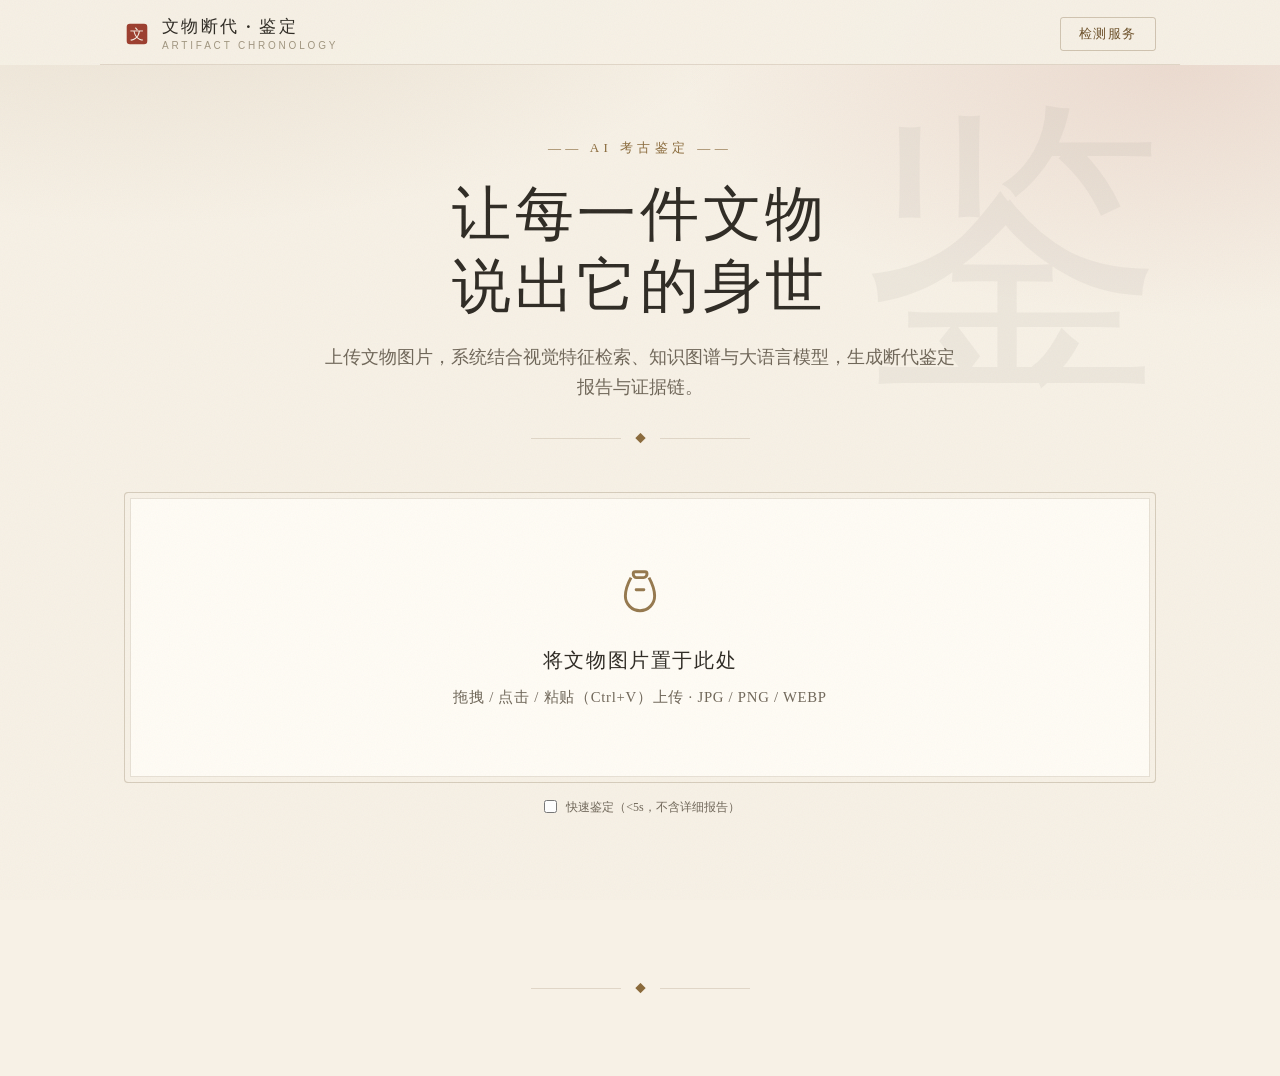
<file: frontend/index.html>
<!DOCTYPE html>
<html lang="zh-CN">

<head>
    <meta charset="UTF-8" />
    <meta name="viewport" content="width=device-width, initial-scale=1.0" />
    <meta name="theme-color" content="#f7f1e6" />
    <title>文物断代与鉴定 · 智能分析</title>
    <link rel="stylesheet" href="styles.css?v=15" />
</head>

<body>
    <!-- 顶栏（纸轴 + 印章） -->
    <header class="topbar">
        <div class="topbar-inner">
            <span class="brand">
                <svg class="brand-seal" viewBox="0 0 24 24" width="26" height="26" aria-hidden="true">
                    <rect x="2.5" y="2.5" width="19" height="19" rx="3" fill="currentColor" />
                    <text x="12" y="17" text-anchor="middle" font-size="13" fill="#f7f1e6" font-family="serif">文</text>
                </svg>
                <span class="brand-text">
                    <span class="brand-name">文物断代 · 鉴定</span>
                    <span class="brand-sub">ARTIFACT CHRONOLOGY</span>
                </span>
            </span>
            <button id="statusBtn" class="pill" type="button">检测服务</button>
        </div>
        <div class="hairline" aria-hidden="true"></div>
    </header>

    <main class="page">
        <!-- 首屏 -->
        <section class="hero">
            <p class="kicker">——&nbsp;AI 考古鉴定&nbsp;——</p>
            <h1 class="display">让每一件文物<br />说出它的身世</h1>
            <p class="subhead">上传文物图片，系统结合视觉特征检索、知识图谱与大语言模型，生成断代鉴定报告与证据链。</p>
            <div class="ornament" aria-hidden="true"><span></span>◆<span></span></div>
            <span class="hero-glyph" aria-hidden="true">鉴</span>
        </section>

        <!-- 上传区（装裱框） -->
        <section class="dropzone" id="dropzone" tabindex="0" role="button" aria-label="上传文物图片">
            <img id="preview" class="dz-preview" hidden alt="预览" />
            <div class="dz-idle" id="dzIdle">
                <svg class="dz-icon" viewBox="0 0 24 24" width="54" height="54" fill="none" stroke="currentColor"
                    stroke-width="1.3" aria-hidden="true">
                    <path d="M9.8 3h4.4c.5 0 .9.4.9.9V4c0 .9-.7 1.6-1.5 1.6h-3.2C9.7 5.6 9 4.9 9 4v-.1c0-.5.4-.9.9-.9z"
                        stroke-linejoin="round" />
                    <path d="M8 5.6c-1.2 2.2-2.5 4.9-2.5 8.2a6.5 6.5 0 0 0 13 0c0-3.3-1.3-6-2.5-8.2"
                        stroke-linejoin="round" />
                    <path d="M10.3 11h3.4" stroke-linecap="round" />
                </svg>
                <p class="dz-title">将文物图片置于此处</p>
                <p class="dz-sub">拖拽 / 点击 / 粘贴（Ctrl+V）上传 · JPG / PNG / WEBP</p>
            </div>
            <div class="dz-busy" id="dzBusy" hidden>
                <div class="spinner" aria-hidden="true"></div>
                <p class="dz-title">正在鉴定…</p>
                <p class="dz-sub">视觉特征 → 相似检索 → 知识图谱 → 大模型分析</p>
            </div>
            <input id="fileInput" type="file" accept="image/*" hidden />
        </section>

        <label class="fast-toggle">
            <input type="checkbox" id="fastToggle" />
            <span>快速鉴定（&lt;5s，不含详细报告）</span>
        </label>

        <!-- 结果区（分析期间显示骨架屏，完成后显示内容） -->
        <section id="results" class="results" hidden>
            <div class="results-head">
                <h2 class="results-title">鉴定报告</h2>
                <span id="elapsed" class="elapsed" hidden></span>
            </div>

            <!-- 骨架屏 -->
            <div id="skeleton" class="skeleton" hidden>
                <div class="sk-card sk-conclusion"></div>
                <div class="sk-card sk-report"></div>
                <div class="sk-grid">
                    <div class="sk-card"></div>
                    <div class="sk-card"></div>
                </div>
            </div>

            <!-- 真实内容 -->
            <div id="content" class="content" hidden>
                <div class="card conclusion-card reveal">
                    <div class="card-label">鉴定结论</div>
                    <div class="conclusion-row">
                        <div class="con-item"><span class="con-k">年代</span><span id="conPeriod" class="con-v">—</span>
                        </div>
                        <div class="con-item"><span class="con-k">文化</span><span id="conCulture" class="con-v">—</span>
                        </div>
                        <div class="con-item"><span class="con-k">置信度</span><span id="conConf"
                                class="con-v con-conf">—</span></div>
                    </div>
                </div>

                <div class="card reveal d1">
                    <div class="card-label">智能分析</div>
                    <div id="llmAnalysis" class="llm-text"></div>
                </div>

                <div class="card reveal d2">
                    <div class="card-label">相似文物</div>
                    <div id="simGallery" class="sim-gallery sim-gallery-h"></div>
                </div>

                <div class="card reveal d3">
                    <div class="card-label">时间轴 · 文化分布</div>
                    <div id="timeline" class="timeline"></div>
                    <div id="cultureZone" class="culture-zone"></div>
                </div>

                <div class="card reveal d4">
                    <div class="card-label">证据链图谱 <span class="hint">悬停查看详情</span></div>
                    <div id="graph" class="graph-canvas"></div>
                </div>
            </div>

            <p id="serviceNote" class="note" hidden></p>
        </section>

        <!-- 文物详情弹窗 -->
        <div id="detailModal" class="modal" hidden>
            <div class="modal-backdrop" id="modalBackdrop"></div>
            <div class="modal-card" role="dialog" aria-modal="true" aria-label="文物详情">
                <button type="button" class="modal-close" id="modalClose" aria-label="关闭">×</button>
                <img id="detailImg" class="detail-img" alt="" />
                <div class="detail-body">
                    <h3 id="detailTitle" class="detail-title"></h3>
                    <div id="detailMeta" class="detail-meta"></div>
                    <p id="detailDesc" class="detail-desc"></p>
                    <a id="detailUrl" class="detail-url" target="_blank" rel="noopener">查看馆藏来源 ↗</a>
                </div>
            </div>
        </div>
    </main>

    <footer class="footer">
        <div class="ornament" aria-hidden="true"><span></span>◆<span></span></div>
    </footer>

    <script src="app.js?v=18"></script>
</body>

</html>
</file>
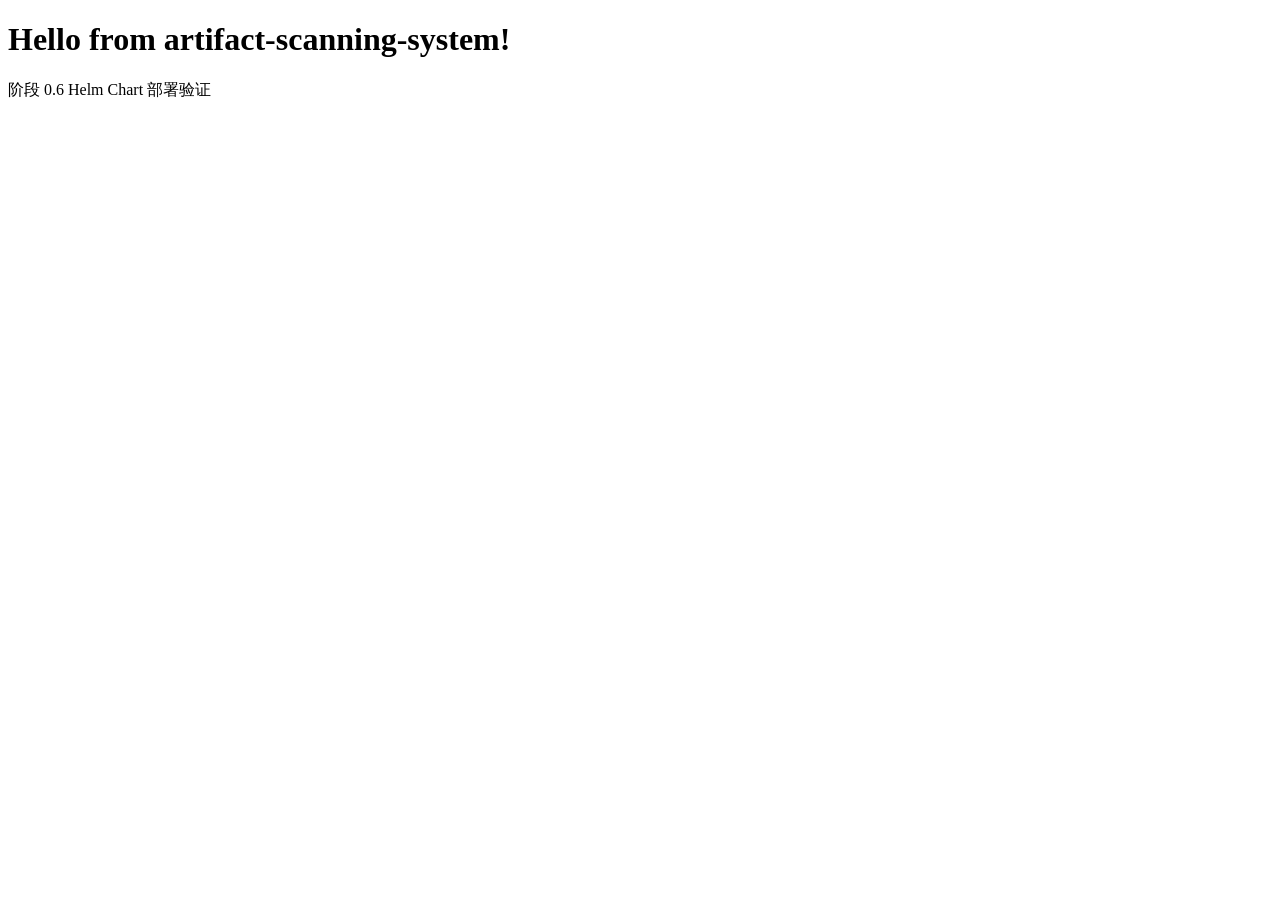
<file: apps/hello-world/index.html>
<!DOCTYPE html>
<html lang="zh-CN">

<head>
    <meta charset="utf-8">
    <title>Hello</title>
</head>

<body>
    <h1>Hello from artifact-scanning-system!</h1>
    <p>阶段 0.6 Helm Chart 部署验证</p>
</body>

</html>
</file>
<file: frontend/styles.css>
/* ============================================================
   styles.css —— 阶段 6 前端 · 文博典藏风格（全重写）
   视觉语言：暖纸底色、青铜金 + 印泥红、衬线排印、
   装裱框线、印章元素、宣纸噪点、暗色夜馆模式。
   ============================================================ */
:root {
  /* 纸与墨（浅色 · 昼） */
  --paper: #f7f1e6;
  --paper-2: #ece1cd;
  --card: #fffcf5;
  --ink: #2e2a23;
  --ink-2: #6f6658;
  --ink-3: #a0957f;
  /* 青铜金 / 印泥红 / 松石绿 */
  --bronze: #8a6a3b;
  --bronze-deep: #6b4f27;
  --bronze-soft: rgba(138, 106, 59, 0.14);
  --seal: #9c3d2e;
  --seal-soft: rgba(156, 61, 46, 0.12);
  --jade: #3d6b4f;
  /* 证据链类型色板 */
  --c-culture: #3d6b4f;
  --c-period: #3f5878;
  --c-material: #96604a;
  --c-form: #5f7f74;
  --c-decoration: #a24e5f;
  /* 线条 / 阴影 */
  --line: rgba(107, 79, 39, 0.28);
  --line-soft: rgba(107, 79, 39, 0.16);
  --shadow: 0 1px 2px rgba(74, 54, 26, 0.05), 0 10px 30px rgba(74, 54, 26, 0.08);
  --shadow-lg: 0 2px 4px rgba(74, 54, 26, 0.06), 0 18px 48px rgba(74, 54, 26, 0.14);
  /* 字体与缓动 */
  --serif: "Noto Serif SC", "Source Han Serif SC", "Songti SC", "STSong",
    "SimSun", Georgia, "Times New Roman", serif;
  --sans: -apple-system, BlinkMacSystemFont, "Segoe UI", "PingFang SC",
    "Microsoft YaHei", sans-serif;
  --ease: cubic-bezier(0.4, 0, 0.2, 1);
}

/* 暗色（夜 · 博物馆之夜） */
@media (prefers-color-scheme: dark) {
  :root {
    --paper: #17130d;
    --paper-2: #221b12;
    --card: #211b13;
    --ink: #ece4d4;
    --ink-2: #a99c85;
    --ink-3: #7c715f;
    --bronze: #c9a86a;
    --bronze-deep: #ddc08a;
    --bronze-soft: rgba(201, 168, 106, 0.16);
    --seal: #d06a52;
    --seal-soft: rgba(208, 106, 82, 0.16);
    --jade: #7fb494;
    /* 证据链类型色板（暗色提亮） */
    --c-culture: #7fb494;
    --c-period: #7f9cc0;
    --c-material: #c08a6e;
    --c-form: #8fae9f;
    --c-decoration: #cc7488;
    --line: rgba(201, 168, 106, 0.32);
    --line-soft: rgba(201, 168, 106, 0.18);
    --shadow: 0 1px 2px rgba(0, 0, 0, 0.5), 0 10px 30px rgba(0, 0, 0, 0.45);
    --shadow-lg: 0 2px 4px rgba(0, 0, 0, 0.55), 0 18px 48px rgba(0, 0, 0, 0.6);
  }
}

* {
  box-sizing: border-box;
}

/* 显式声明：hidden 属性始终隐藏（防止被 .dz-busy{display:flex} 等规则覆盖） */
[hidden] {
  display: none !important;
}

html,
body {
  margin: 0;
  padding: 0;
  color: var(--ink);
  font-family: var(--serif);
  font-synthesis: none;
  -webkit-font-smoothing: antialiased;
  -moz-osx-font-smoothing: grayscale;
  line-height: 1.7;
}

body {
  min-height: 100vh;
  background:
    radial-gradient(1100px 520px at 12% -8%, var(--bronze-soft), transparent 60%),
    radial-gradient(900px 460px at 92% 6%, var(--seal-soft), transparent 55%),
    var(--paper);
}

/* 宣纸噪点（极淡，全屏覆盖） */
body::after {
  content: "";
  position: fixed;
  inset: 0;
  pointer-events: none;
  z-index: 60;
  opacity: 0.05;
  background-image: url("data:image/svg+xml,%3Csvg xmlns='http://www.w3.org/2000/svg' width='140' height='140'%3E%3Cfilter id='n'%3E%3CfeTurbulence type='fractalNoise' baseFrequency='0.85' numOctaves='2'/%3E%3C/filter%3E%3Crect width='140' height='140' filter='url(%23n)'/%3E%3C/svg%3E");
}

::selection {
  background: var(--bronze-soft);
}

/* ---- 顶栏（纸轴 + 印章） ---- */
.topbar {
  position: sticky;
  top: 0;
  z-index: 10;
  background: var(--paper);
  background: color-mix(in srgb, var(--paper) 92%, transparent);
}

.topbar-inner {
  max-width: 1080px;
  margin: 0 auto;
  padding: 16px 24px 12px;
  display: flex;
  align-items: center;
  justify-content: space-between;
}

.brand {
  display: inline-flex;
  align-items: center;
  gap: 12px;
}

.brand-seal {
  color: var(--seal);
  flex-shrink: 0;
}

.brand-text {
  display: flex;
  flex-direction: column;
  line-height: 1.35;
}

.brand-name {
  font-size: 17px;
  font-weight: 700;
  letter-spacing: 0.14em;
}

.brand-sub {
  font-family: var(--sans);
  font-size: 10px;
  letter-spacing: 0.28em;
  color: var(--ink-3);
}

.hairline {
  max-width: 1080px;
  margin: 0 auto;
  border-top: 1px solid var(--line-soft);
}

.pill {
  border: 1px solid var(--line);
  background: transparent;
  color: var(--bronze-deep);
  font-family: var(--serif);
  font-size: 13px;
  letter-spacing: 0.12em;
  padding: 7px 18px;
  border-radius: 3px;
  cursor: pointer;
  transition: background 180ms var(--ease), color 180ms var(--ease),
    transform 120ms var(--ease);
}

.pill:hover {
  background: var(--bronze-soft);
}

.pill:active {
  transform: scale(0.97);
}

.pill.up {
  color: var(--jade);
}

.pill.down {
  color: var(--seal);
}

/* ---- 布局 ---- */
.page {
  max-width: 1080px;
  margin: 0 auto;
  padding: 72px 24px 96px;
}

.hero {
  position: relative;
  text-align: center;
  margin-bottom: 44px;
}

.kicker {
  font-size: 13px;
  letter-spacing: 0.34em;
  color: var(--bronze);
  margin: 0 0 18px;
}

.display {
  font-size: clamp(2.3rem, 6vw, 3.7rem);
  line-height: 1.22;
  letter-spacing: 0.06em;
  font-weight: 600;
  margin: 0 0 20px;
}

.subhead {
  color: var(--ink-2);
  font-size: clamp(1rem, 2vw, 1.12rem);
  max-width: 640px;
  margin: 0 auto;
}

.ornament {
  display: flex;
  align-items: center;
  justify-content: center;
  gap: 14px;
  color: var(--bronze);
  font-size: 11px;
  margin: 26px auto 0;
  max-width: 320px;
}

.ornament span {
  flex: 1;
  max-width: 90px;
  border-top: 1px solid var(--line-soft);
}

.hero-glyph {
  position: absolute;
  right: -10px;
  top: -40px;
  font-size: clamp(10rem, 26vw, 19rem);
  line-height: 1;
  color: var(--ink);
  opacity: 0.045;
  font-weight: 700;
  user-select: none;
  pointer-events: none;
}

/* ---- 上传区（装裱框） ---- */
.dropzone {
  position: relative;
  background: var(--card);
  border: 1px solid var(--line);
  box-shadow:
    inset 0 0 0 5px var(--paper),
    inset 0 0 0 6px var(--line-soft);
  border-radius: 4px;
  padding: 72px 24px;
  text-align: center;
  cursor: pointer;
  transition: border-color 200ms var(--ease), background 200ms var(--ease),
    transform 180ms var(--ease), box-shadow 200ms var(--ease);
}

.dropzone:hover {
  border-color: var(--bronze);
  box-shadow:
    inset 0 0 0 5px var(--paper),
    inset 0 0 0 6px var(--bronze-soft),
    var(--shadow);
}

.dropzone:active {
  transform: scale(0.994);
}

.dropzone.dragover {
  border-color: var(--bronze);
  background: var(--bronze-soft);
}

.dropzone:focus-visible {
  outline: 2px solid var(--bronze);
  outline-offset: 3px;
}

.dz-icon {
  color: var(--bronze);
  margin-bottom: 16px;
  opacity: 0.9;
}

.dz-title {
  font-size: 1.25rem;
  font-weight: 700;
  letter-spacing: 0.08em;
  margin: 0 0 8px;
}

.dz-sub {
  color: var(--ink-2);
  font-size: 0.92rem;
  margin: 0;
  letter-spacing: 0.05em;
}

.dz-preview {
  max-width: 260px;
  max-height: 260px;
  width: auto;
  object-fit: cover;
  border: 6px solid var(--card);
  outline: 1px solid var(--line);
  box-shadow: var(--shadow-lg);
  margin: 0 auto 18px;
  display: block;
  animation: pop 360ms var(--ease) both;
}

.dz-busy {
  display: flex;
  flex-direction: column;
  align-items: center;
  gap: 6px;
}

.spinner {
  width: 36px;
  height: 36px;
  border-radius: 50%;
  border: 2px solid var(--bronze-soft);
  border-top-color: var(--bronze);
  animation: spin 1s linear infinite;
  margin-bottom: 10px;
}

/* 快速鉴定开关 */
.fast-toggle {
  display: flex;
  align-items: center;
  justify-content: center;
  gap: 6px;
  margin: 14px auto 0;
  font-size: 12px;
  color: var(--ink-2);
  cursor: pointer;
  user-select: none;
}

.fast-toggle input {
  accent-color: var(--bronze);
}

/* ---- 结果区 ---- */
.results {
  margin-top: 48px;
}

.results-head {
  display: flex;
  align-items: baseline;
  justify-content: space-between;
  margin: 0 0 20px;
}

.results-title {
  font-size: 1.6rem;
  font-weight: 700;
  letter-spacing: 0.12em;
  margin: 0;
  padding-left: 14px;
  border-left: 4px solid var(--bronze);
}

.elapsed {
  color: var(--ink-3);
  font-size: 0.85rem;
  font-family: var(--sans);
  font-variant-numeric: tabular-nums;
}

.card {
  background: var(--card);
  border: 1px solid var(--line-soft);
  border-radius: 4px;
  padding: 28px;
  margin-bottom: 20px;
  box-shadow: var(--shadow);
}

.card-label {
  font-size: 13px;
  font-weight: 700;
  letter-spacing: 0.3em;
  color: var(--bronze-deep);
  margin-bottom: 16px;
}

.conclusion-row {
  display: flex;
  flex-wrap: wrap;
  gap: 44px;
}

.con-item {
  display: flex;
  flex-direction: column;
}

.con-k {
  font-size: 12px;
  letter-spacing: 0.2em;
  color: var(--ink-2);
  margin-bottom: 6px;
}

.con-v {
  font-size: 1.9rem;
  font-weight: 700;
  letter-spacing: 0.04em;
}

.con-conf {
  color: var(--seal);
}

.grid {
  display: grid;
  grid-template-columns: 1fr 1.5fr;
  gap: 20px;
}

/* 逐块揭示动画（stagger） */
.reveal {
  animation: rise 520ms var(--ease) both;
}

.reveal.d1 {
  animation-delay: 80ms;
}

.reveal.d2 {
  animation-delay: 160ms;
}

.reveal.d3 {
  animation-delay: 240ms;
}

.llm-text {
  white-space: pre-wrap;
  font-size: 0.98rem;
  color: var(--ink);
  line-height: 1.9;
}

/* 报告小标题行（【年代】等） */
.rp-tag {
  color: var(--bronze-deep);
  font-weight: 700;
  letter-spacing: 0.08em;
}

/* 报告章节标题（### / 一、 等） */
.rp-h {
  display: inline-block;
  font-weight: 700;
  color: var(--bronze-deep);
  font-size: 1.04rem;
  letter-spacing: 0.06em;
  margin-top: 10px;
}

/* 键值卡（LLM 返回 JSON 时的格式化展示） */
.kv {
  display: flex;
  justify-content: space-between;
  gap: 16px;
  padding: 10px 0;
  border-bottom: 1px solid var(--line-soft);
  font-size: 0.95rem;
}

.kv:last-child {
  border-bottom: 0;
}

.kv-k {
  color: var(--ink-2);
  flex-shrink: 0;
}

.kv-v {
  text-align: right;
  color: var(--bronze-deep);
  font-variant-numeric: tabular-nums;
}

.sim-list {
  list-style: none;
  margin: 0;
  padding: 0;
}

.sim-list li {
  display: flex;
  justify-content: space-between;
  align-items: baseline;
  gap: 12px;
  padding: 12px 0;
  border-bottom: 1px solid var(--line-soft);
  font-size: 0.95rem;
  transition: background 150ms var(--ease);
}

.sim-list li:hover {
  background: var(--bronze-soft);
}

.sim-list li:last-child {
  border-bottom: 0;
}

.sim-score {
  color: var(--bronze);
  font-variant-numeric: tabular-nums;
  flex-shrink: 0;
  font-size: 0.88rem;
}

.graph-canvas {
  min-height: 280px;
  display: flex;
  align-items: center;
  justify-content: center;
  color: var(--ink-2);
}

.graph-wrap {
  width: 100%;
}

.graph-canvas svg {
  width: 100%;
  height: auto;
  display: block;
  font-family: var(--serif);
  overflow: visible;
}

.graph-empty {
  text-align: center;
  margin: 24px 0;
}

/* 中心 → 相似文物的虚线线索 */
.g-link {
  stroke: var(--line-soft);
  stroke-width: 1.2;
  stroke-dasharray: 3 5;
}

/* 关系边（分色） */
.g-e-culture,
.g-e-period,
.g-e-material,
.g-e-form,
.g-e-decoration,
.g-e-other {
  fill: none;
  stroke-width: 1.7;
  opacity: 0.85;
}

.g-e-culture {
  stroke: var(--c-culture);
}

.g-e-period {
  stroke: var(--c-period);
}

.g-e-material {
  stroke: var(--c-material);
}

.g-e-form {
  stroke: var(--c-form);
}

.g-e-decoration {
  stroke: var(--c-decoration);
}

.g-e-other {
  stroke: var(--ink-3);
}

/* 箭头（分色） */
.g-m-culture {
  fill: var(--c-culture);
}

.g-m-period {
  fill: var(--c-period);
}

.g-m-material {
  fill: var(--c-material);
}

.g-m-form {
  fill: var(--c-form);
}

.g-m-decoration {
  fill: var(--c-decoration);
}

/* 节点 */
.g-node-q {
  fill: var(--seal);
}

.g-node-q-t {
  fill: var(--paper);
  font-weight: 700;
  letter-spacing: 0.1em;
}

.g-node-a circle {
  fill: var(--bronze-soft);
  stroke: var(--bronze);
  stroke-width: 1.7;
}

.g-node-a .g-node-lbl {
  fill: var(--ink);
  font-weight: 600;
}

.g-node-cul rect,
.g-node-per rect,
.g-node-mat rect,
.g-node-frm rect,
.g-node-dec rect {
  stroke-width: 1.4;
}

.g-node-cul rect {
  fill: color-mix(in srgb, var(--c-culture) 15%, transparent);
  stroke: var(--c-culture);
}

.g-node-per rect {
  fill: color-mix(in srgb, var(--c-period) 15%, transparent);
  stroke: var(--c-period);
}

.g-node-mat rect {
  fill: color-mix(in srgb, var(--c-material) 15%, transparent);
  stroke: var(--c-material);
}

.g-node-frm rect {
  fill: color-mix(in srgb, var(--c-form) 15%, transparent);
  stroke: var(--c-form);
}

.g-node-dec rect {
  fill: color-mix(in srgb, var(--c-decoration) 15%, transparent);
  stroke: var(--c-decoration);
}

.g-node-lbl {
  fill: var(--ink);
}

/* 图例 */
.graph-legend {
  display: flex;
  flex-wrap: wrap;
  justify-content: center;
  gap: 6px 18px;
  margin-top: 16px;
  font-family: var(--sans);
  font-size: 12px;
  color: var(--ink-2);
}

.lg-dot,
.lg-line {
  display: inline-block;
  margin-right: 6px;
  vertical-align: middle;
}

.lg-dot {
  width: 10px;
  height: 10px;
  border-radius: 50%;
}

.lg-line {
  width: 18px;
  height: 3px;
  border-radius: 2px;
}

.lg-q {
  background: var(--seal);
}

.lg-a {
  background: var(--bronze);
}

.lg-culture {
  background: var(--c-culture);
}

.lg-period {
  background: var(--c-period);
}

.lg-material {
  background: var(--c-material);
}

.lg-form {
  background: var(--c-form);
}

.lg-decoration {
  background: var(--c-decoration);
}

/* ---- 骨架屏 ---- */
.skeleton {
  margin-top: 4px;
}

.sk-card {
  position: relative;
  overflow: hidden;
  height: 120px;
  border: 1px solid var(--line-soft);
  border-radius: 4px;
  margin-bottom: 20px;
  background: var(--card);
}

/* 浪花：渐变软边高亮条，从左完全移出右框后再循环 */
.sk-card::before {
  content: "";
  position: absolute;
  top: 0;
  bottom: 0;
  left: -100%;
  width: 100%;
  background: linear-gradient(90deg,
      transparent 0%,
      var(--paper-2) 45%,
      var(--paper-2) 55%,
      transparent 100%);
  animation: shimmer 1.6s ease-in-out infinite;
  will-change: transform;
}

.sk-grid {
  display: grid;
  grid-template-columns: 1fr 1.5fr;
  gap: 20px;
}

.sk-card.sk-conclusion {
  height: 140px;
}

.sk-card.sk-report {
  height: 340px;
}

.note {
  color: var(--seal);
  font-size: 0.9rem;
  text-align: center;
  margin-top: 16px;
}

.footer {
  text-align: center;
  color: var(--ink-3);
  font-size: 0.85rem;
  padding: 40px 0 64px;
}

.footer .ornament {
  margin-bottom: 14px;
}

.footer p {
  margin: 0;
  letter-spacing: 0.1em;
}

/* ---- 相似文物画廊（横向展开） ---- */
.sim-gallery {
  display: flex;
  gap: 14px;
  overflow-x: auto;
  padding-bottom: 6px;
  scroll-snap-type: x proximity;
}

.sim-card {
  flex: 0 0 172px;
  scroll-snap-align: start;
  border: 1px solid var(--line-soft);
  border-radius: 6px;
  overflow: hidden;
  background: var(--paper);
  cursor: pointer;
  display: flex;
  flex-direction: column;
  transition: transform 180ms var(--ease), box-shadow 180ms var(--ease);
}

.sim-card:hover {
  transform: translateY(-2px);
  box-shadow: var(--shadow);
}

.sim-thumb {
  position: relative;
  aspect-ratio: 1 / 1;
  background: var(--paper-2);
  display: flex;
  align-items: center;
  justify-content: center;
  overflow: hidden;
}

.sim-thumb img {
  width: 100%;
  height: 100%;
  object-fit: cover;
  display: block;
}

.sim-thumb .sim-fallback {
  color: var(--ink-3);
  font-size: 12px;
  padding: 8px;
  text-align: center;
}

.sim-score {
  position: absolute;
  top: 6px;
  right: 6px;
  background: var(--seal);
  color: #fff;
  font-size: 11px;
  padding: 2px 7px;
  border-radius: 999px;
  font-variant-numeric: tabular-nums;
}

.sim-meta {
  padding: 8px 10px 10px;
}

.sim-meta .sim-title {
  font-size: 12.5px;
  line-height: 1.4;
  color: var(--ink);
  display: -webkit-box;
  -webkit-line-clamp: 2;
  -webkit-box-orient: vertical;
  overflow: hidden;
  min-height: 35px;
}

.sim-meta .sim-src {
  margin-top: 4px;
  font-size: 11px;
  color: var(--ink-3);
}

.sim-empty {
  color: var(--ink-2);
  font-size: 0.9rem;
  text-align: center;
  padding: 20px 0;
}

.hint {
  font-family: var(--sans);
  font-size: 11px;
  color: var(--ink-3);
  letter-spacing: 0.05em;
  margin-left: 8px;
  font-weight: 400;
}

/* ---- 详情弹窗 ---- */
.modal {
  position: fixed;
  inset: 0;
  z-index: 100;
  display: flex;
  align-items: center;
  justify-content: center;
  padding: 24px;
}

.modal-backdrop {
  position: absolute;
  inset: 0;
  background: rgba(20, 16, 10, 0.5);
  -webkit-backdrop-filter: blur(4px);
  backdrop-filter: blur(4px);
}

.modal-card {
  position: relative;
  z-index: 1;
  width: min(640px, 100%);
  max-height: 88vh;
  overflow: auto;
  background: var(--card);
  border: 1px solid var(--line);
  border-radius: 10px;
  box-shadow: var(--shadow-lg);
  padding: 22px;
  animation: pop 240ms var(--ease) both;
}

.modal-close {
  position: absolute;
  top: 12px;
  right: 12px;
  width: 30px;
  height: 30px;
  border: 1px solid var(--line-soft);
  background: var(--paper);
  color: var(--ink-2);
  border-radius: 50%;
  cursor: pointer;
  font-size: 16px;
  line-height: 1;
}

.modal-close:hover {
  color: var(--ink);
}

.detail-img {
  width: 100%;
  max-height: 320px;
  object-fit: contain;
  border-radius: 8px;
  background: var(--paper-2);
  margin-bottom: 14px;
}

.detail-title {
  margin: 0 0 6px;
  font-size: 1.15rem;
  letter-spacing: 0.03em;
}

.detail-meta {
  display: flex;
  flex-wrap: wrap;
  gap: 6px 16px;
  font-size: 13px;
  color: var(--ink-2);
  margin-bottom: 10px;
}

.detail-meta b {
  color: var(--bronze-deep);
  font-weight: 600;
}

.detail-desc {
  font-size: 0.92rem;
  line-height: 1.7;
  color: var(--ink);
  margin: 0 0 12px;
}

.detail-url {
  color: var(--bronze);
  font-size: 0.92rem;
}

.detail-url:hover {
  text-decoration: underline;
}

/* ---- 时间轴 ---- */
.timeline {
  position: relative;
  padding: 6px 0 10px;
}

.tl-track {
  position: relative;
  height: 6px;
  border-radius: 3px;
  margin: 28px 4px 44px;
  background: linear-gradient(90deg,
      var(--paper-2), var(--bronze-soft), var(--seal-soft));
}

.tl-dot {
  position: absolute;
  top: -7px;
  width: 16px;
  height: 16px;
  border-radius: 50%;
  border: 2px solid var(--card);
  transform: translateX(-50%);
}

.tl-dot.query {
  background: var(--seal);
}

.tl-dot.art {
  background: var(--bronze);
}

.tl-dot.unk {
  background: var(--ink-3);
}

.tl-tag {
  position: absolute;
  top: -30px;
  transform: translateX(-50%);
  font-size: 11px;
  white-space: nowrap;
  color: var(--ink-2);
  max-width: 120px;
  overflow: hidden;
  text-overflow: ellipsis;
}

.tl-tag.q {
  color: var(--seal);
  font-weight: 700;
}

/* 标签上下交错（下标） */
.tl-tag.below {
  top: auto;
  bottom: -34px;
}

.tl-axis {
  display: flex;
  justify-content: space-between;
  font-size: 11px;
  color: var(--ink-3);
}

.tl-legend {
  display: flex;
  gap: 16px;
  font-size: 12px;
  color: var(--ink-2);
  margin-top: 8px;
  justify-content: center;
}

.tl-legend i {
  width: 10px;
  height: 10px;
  border-radius: 50%;
  display: inline-block;
  margin-right: 5px;
}

/* ---- 文化分布 ---- */
.culture-zone {
  display: flex;
  flex-wrap: wrap;
  gap: 8px;
  margin-top: 6px;
}

.chip {
  display: inline-flex;
  align-items: center;
  gap: 6px;
  border: 1px solid var(--line-soft);
  background: var(--paper);
  border-radius: 999px;
  padding: 4px 12px;
  font-size: 12px;
  color: var(--ink);
}

.chip b {
  color: var(--bronze-deep);
  font-weight: 700;
}

.chip.culture {
  border-color: var(--c-culture);
}

.chip.period {
  border-color: var(--c-period);
}

.chip.material {
  border-color: var(--c-material);
}

.chip.form {
  border-color: var(--c-form);
}

.chip.decoration {
  border-color: var(--c-decoration);
}

/* ---- 证据链图谱（静态） ---- */
.graph-canvas {
  cursor: default;
}

.g-node-a,
.g-node-cul,
.g-node-per,
.g-node-mat,
.g-node-frm,
.g-node-dec,
.g-node-q {
  cursor: pointer;
}

.g-node-a circle:hover,
.g-node-cul rect:hover,
.g-node-per rect:hover,
.g-node-mat rect:hover,
.g-node-frm rect:hover,
.g-node-dec rect:hover {
  stroke-width: 2.4;
}

.g-e-dim {
  opacity: 0.12 !important;
}

#graphTip {
  position: fixed;
  pointer-events: none;
  z-index: 90;
  background: var(--card);
  border: 1px solid var(--line);
  border-radius: 6px;
  box-shadow: var(--shadow);
  padding: 6px 10px;
  font-size: 12px;
  color: var(--ink);
  max-width: 240px;
  opacity: 0;
  transition: opacity 120ms var(--ease);
}

#graphTip.on {
  opacity: 1;
}

.g-node-dim {
  opacity: 0.3;
}

/* ---- 动画 ---- */
@keyframes rise {
  from {
    opacity: 0;
    transform: translateY(14px);
  }

  to {
    opacity: 1;
    transform: translateY(0);
  }
}

@keyframes pop {
  from {
    opacity: 0;
    transform: scale(0.94);
  }

  to {
    opacity: 1;
    transform: scale(1);
  }
}

@keyframes spin {
  to {
    transform: rotate(360deg);
  }
}

@keyframes shimmer {
  from {
    transform: translateX(0);
  }

  to {
    transform: translateX(300%);
  }
}

/* ---- 可访问性：焦点 ---- */
button:focus-visible,
[role="button"]:focus-visible {
  outline: 2px solid var(--bronze);
  outline-offset: 2px;
}

/* ---- 响应式 ---- */
@media (max-width: 720px) {

  .grid,
  .sk-grid {
    grid-template-columns: 1fr;
  }

  .sim-card {
    flex-basis: 140px;
  }

  .dropzone {
    padding: 48px 16px;
  }

  .page {
    padding: 48px 16px 72px;
  }

  .con-v {
    font-size: 1.4rem;
  }

  .conclusion-row {
    gap: 24px;
  }

  .hero-glyph {
    right: -20px;
  }
}

/* ---- reduced-motion：交替换为淡入，去掉位移/旋转 ---- */
@media (prefers-reduced-motion: reduce) {

  .reveal,
  .dz-preview,
  .results {
    animation-duration: 1ms !important;
  }

  .dropzone,
  .pill {
    transition: none;
  }

  .spinner {
    animation-duration: 1.4s;
  }

  .sk-card {
    animation: none;
  }

  .sk-card::before {
    display: none;
  }
}
</file>
